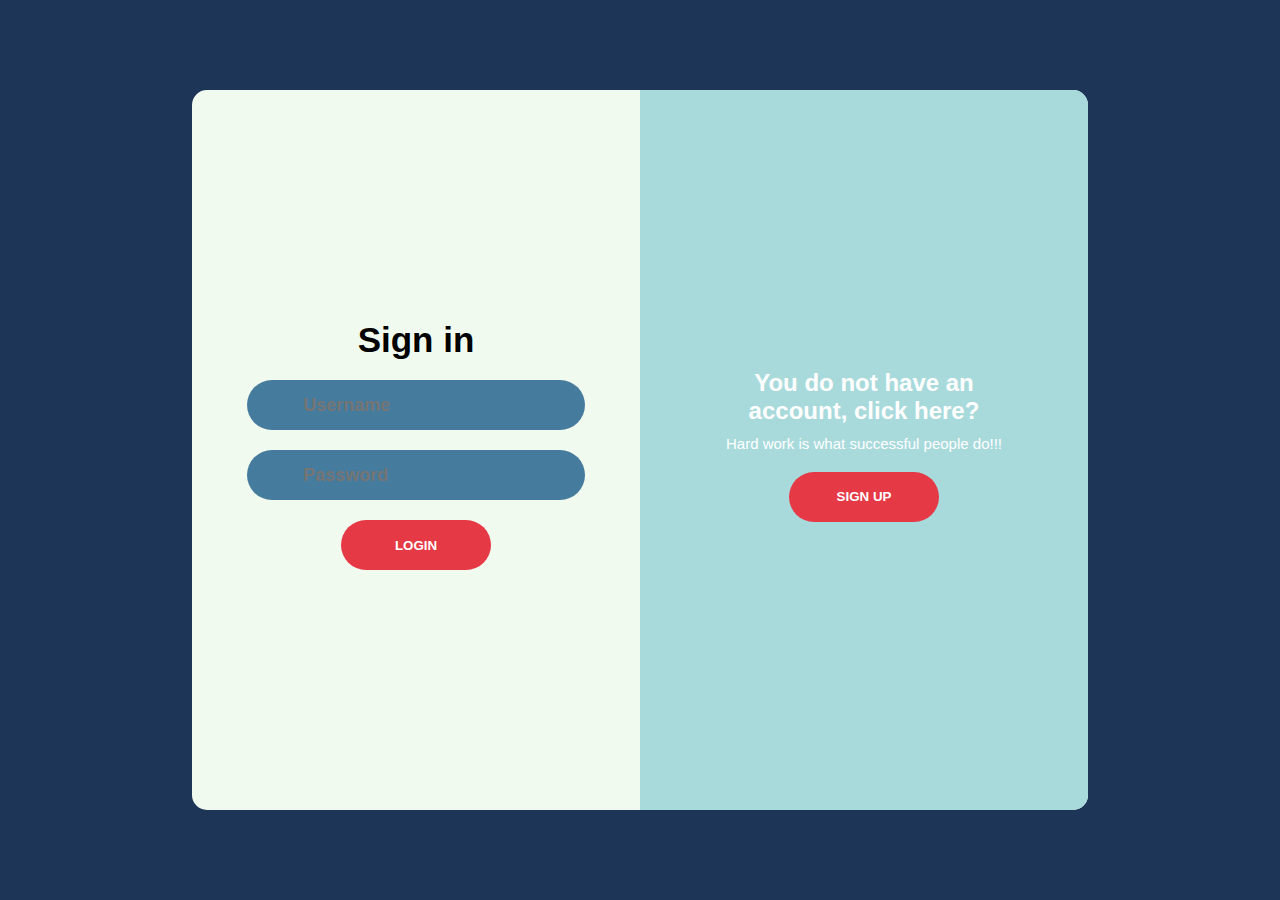
<file: index.html>
<!DOCTYPE html>
<html lang="en">
<head>
    <meta charset="UTF-8">
    <meta http-equiv="X-UA-Compatible" content="IE=edge">
    <meta name="viewport" content="width=device-width, initial-scale=1.0">
    <link rel="stylesheet" href="https://pro.fontawesome.com/releases/v5.10.0/css/all.css" integrity="sha384-AYmEC3Yw5cVb3ZcuHtOA93w35dYTsvhLPVnYs9eStHfGJvOvKxVfELGroGkvsg+p" crossorigin="anonymous" />
    <link rel="stylesheet" href="./style.css">
    <title>signin-signup</title>
</head>
<body>
    <div class="container">
        <div class="signin-signup">
            <form action="" class="sign-in-form">
                <h2 class="title">Sign in</h2>
                <div class="input-field">
                    <i class="fas fa-user"></i>
                    <input type="text" placeholder="Username" id="user" required/>
                </div>
                <div class="input-field">
                    <i class="fas fa-lock"></i>
                    <input type="password" placeholder="Password" id="pass" required/>
                </div>
                <button onclick="window.location.href='Home.html'" type="submit" class="btn">Login</button>
                <p class="account-text">Don't have an account? <a href="#" id="sign-up-btn2">Sign up</a></p>
            </form>
            <form action="" class="sign-up-form">
                <h2 class="title">Sign up</h2>
                <div class="input-field">
                    <i class="fas fa-user"></i>
                    <input type="text" placeholder="Username" id="user">
                </div>
                <div class="input-field">
                    <i class="fas fa-envelope"></i>
                    <input type="text" placeholder="Email" id="email">
                </div>
                <div class="input-field">
                    <i class="fas fa-lock"></i>
                    <input type="password" placeholder="Password" id="pass">
                </div>
                <button id="sendBtn" type="submit" class="btn">Sign up</button>
                <div id="userInfo"></div>
                <p class="account-text">Already have an account? <a href="#" id="sign-in-btn2">Sign in</a></p>
            </form>
        </div>
        <div class="panels-container">
            <div class="panel left-panel">
                <div class="content">
                    <h3>You have an account click here?</h3>
                    <p>Difficult roads often lead to beautiful destinations</p>
                    <button class="btn" id="sign-in-btn">Sign in</button>
                </div>
               
            </div>
            <div class="panel right-panel">
                <div class="content">
                    <h3>You do not have an account, click here?</h3>
                    <p>Hard work is what successful people do!!!</p>
                    <button class="btn" id="sign-up-btn">Sign up</button>
                </div>
                
            </div>
        </div>
    </div>
    <script src="./main.js"></script>
</body>
</html>
</file>
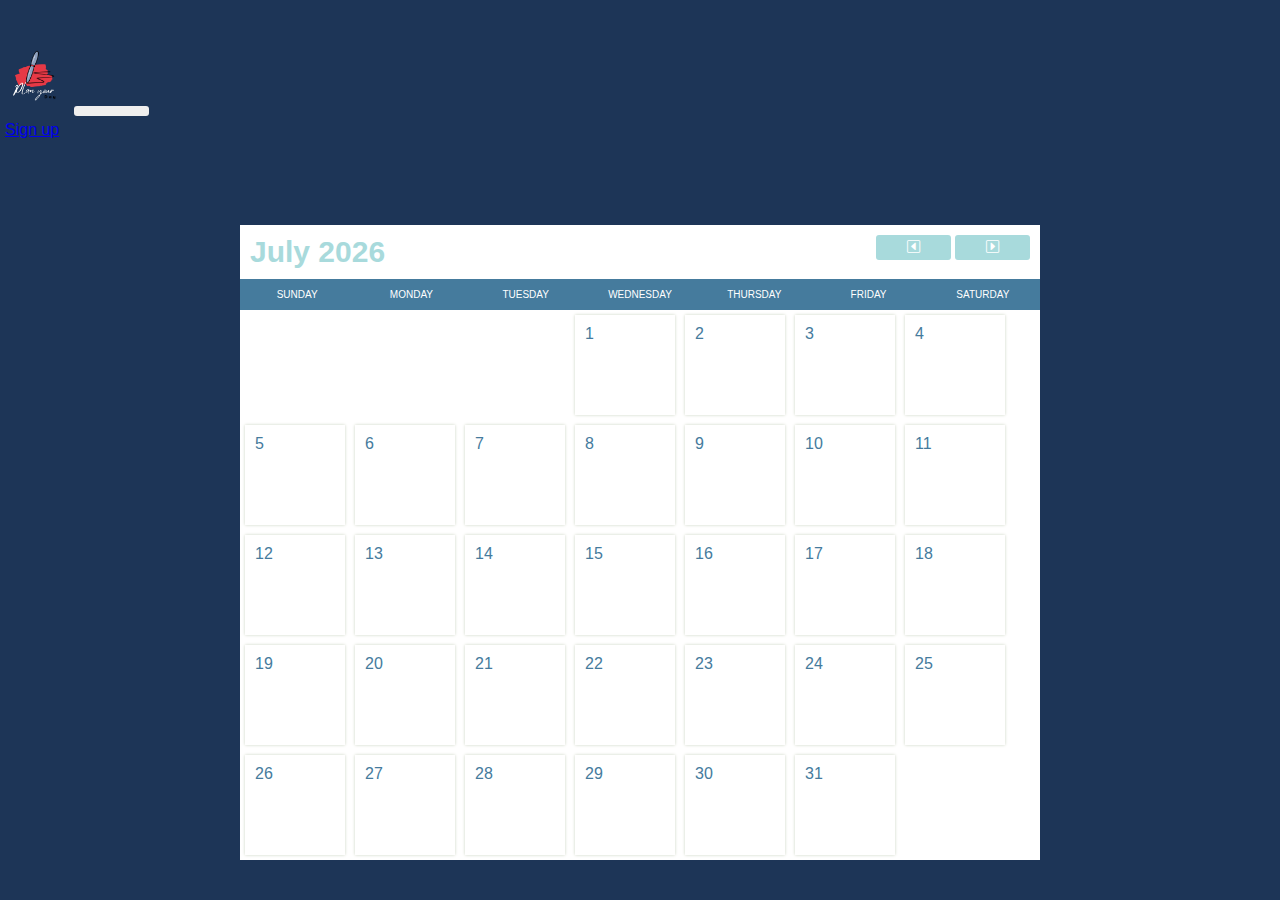
<file: Home.html>
<!DOCTYPE html>
<html lang="en">
  <head>
    <meta charset="UTF-8" />
    <meta http-equiv="X-UA-Compatible" content="IE=edge" />
    <meta name="viewport" content="width=device-width, initial-scale=1.0" />
    <link href="https://cdn.jsdelivr.net/npm/bootstrap@5.3.1/dist/css/bootstrap.min.css" rel="stylesheet" integrity="sha384-4bw+/aepP/YC94hEpVNVgiZdgIC5+VKNBQNGCHeKRQN+PtmoHDEXuppvnDJzQIu9" crossorigin="anonymous">
    <link rel="stylesheet" href="https://cdn.jsdelivr.net/npm/bootstrap-icons@1.10.5/font/bootstrap-icons.css">
    <link rel="stylesheet" href="./styles.css">
    <title>Document</title>
 </head>
  <body>
          <nav class="navbar navbar-expand-md">
               <a class="navbar-brand text-white" href="#"><img src="./img/PLAN.png" style="height: 70px; width: 70px;"></a>
             
             <button class="navbar-toggler me-3 text-white" type="button" data-bs-toggle="collapse" data-bs-target="#navbarSupportedContent" aria-controls="navbarSupportedContent" aria-expanded="false" aria-label="Toggle navigation">
                <span class="navbar-toggler-icon"></span>
             </button>
              <div class="collapse navbar-collapse" id="navbarSupportedContent">
                  <ul class="navbar-nav ms-auto mb-2 mb-lg-0">
                     <li class="nav-but">
                         <a class="btn btn-outline-light" href="./index.html"">Sign up</a>
                     </li>
                  </ul>
              </div>
         </nav>
      <div class="container">
         <div class="header">
              <div id="Month"></div>
              <div>
                 <button id="btnleft"><i class="bi bi-caret-left-square"></i></button>
                 <button id="btnright"><i class="bi bi-caret-right-square"></i></button>
              </div>
         </div>
         <div class="Weekdays">
             <div>Sunday</div>
             <div>Monday</div>
             <div>Tuesday</div>
             <div>Wednesday</div>
             <div>Thursday</div>
             <div>Friday</div>
             <div>Saturday</div>
         </div>
         <div id="Calendar"></div>
      </div>
      <div id="Event"></div>
         <div id="addTask">
             <h2>Add Task</h2>
             <input type="text" id="txtTitle" placeholder="Enter the task" />
             <button id="btnAdd">Add</button>
             <button class="btnClose">Close</button>
         </div> 

      <div id="viewEvent">
          <h2>Delete Task</h2>
         <p id="eventTask"></p>
         <button id="btnDelete">Delete</button>
         <button class="btnClose">Close</button>
     </div>
     <script src="https://cdn.jsdelivr.net/npm/bootstrap@5.3.1/dist/js/bootstrap.bundle.min.js" integrity="sha384-HwwvtgBNo3bZJJLYd8oVXjrBZt8cqVSpeBNS5n7C8IVInixGAoxmnlMuBnhbgrkm" crossorigin="anonymous"></script>
     <script src="./mainH.js"></script>
  </body>
</html>
</file>
<file: style.css>
* {
    margin: 0;
    padding: 0;
    box-sizing: border-box;
    font-family:sans-serif;
}
body {
    display: flex;
    align-items: center;
    justify-content: center;
    min-height: 100vh;
    background: #1D3557;
}
.container {
    position: relative;
    width: 70vw;
    height: 80vh;
    background:#F1FAEE;
    border-radius: 15px;
    overflow: hidden;
}
.container::before {
    content: "";
    position: absolute;
    top: 0;
    left: -50%;
    width: 100%;
    height: 100%;
    background: linear-gradient(-45deg, #A8DADC, #A8DADC);
    z-index: 6;
    transform: translateX(100%);
    transition: 1s ease-in-out;
}
.signin-signup {
    position: absolute;
    top: 0;
    left: 0;
    width: 100%;
    height: 100%;
    display: flex;
    align-items: center;
    justify-content: space-around;
    z-index: 5;
}
form {
    display: flex;
    align-items: center;
    justify-content: center;
    flex-direction: column;
    width: 40%;
    min-width: 238px;
    padding: 0 10px;
}
form.sign-in-form {
    opacity: 1;
    transition: 0.5s ease-in-out;
    transition-delay: 1s;
}
form.sign-up-form {
    opacity: 0;
    transition: 0.5s ease-in-out;
    transition-delay: 1s;
}
.title {
    font-size: 35px;
    color:black;
    margin-bottom: 10px;
}
.input-field {
    width: 100%;
    height: 50px;
    background:#457B9D;
    margin: 10px 0;
    border-radius: 50px;
    display: flex;
    align-items: center;
}
.input-field i {
    flex: 1;
    text-align: center;
    color:#ffff;
    font-size: 18px;
}
.input-field input {
    flex: 5;
    background: none;
    border: none;
    outline: none;
    width: 100%;
    font-size: 18px;
    font-weight: 600;
    color: #444;
}
.btn {
    width: 150px;
    height: 50px;
    border: none;
    border-radius: 50px;
    background:#E63946;
    color: #fff;
    font-weight: 600;
    margin: 10px 0;
    text-transform: uppercase;
    cursor: pointer;
}
.btn:hover {
    background:#E63946;
}
.panels-container {
    position: absolute;
    top: 0;
    left: 0;
    width: 100%;
    height: 100%;
    display: flex;
    align-items: center;
    justify-content: space-around;
}
.panel {
    display: flex;
    flex-direction: column;
    align-items: center;
    justify-content: space-around;
    width: 35%;
    min-width: 238px;
    padding: 0 10px;
    text-align: center;
    z-index: 6;
}
.left-panel {
    pointer-events: none;
}
.content {
    color: #fff;
    transition: 1.1s ease-in-out;
    transition-delay: 0.5s;
}
.panel h3 {
    font-size: 24px;
    font-weight: 600;
}
.panel p {
    font-size: 15px;
    padding: 10px 0;
}

.left-panel .content {
    transform: translateX(-200%);
}

.right-panel .content {
    transform: translateX(0);
}
.account-text {
    display: none;
}

.container.sign-up-mode::before {
    transform: translateX(0);
}

.container.sign-up-mode .right-panel .content {
    transform: translateX(200%);
}

.container.sign-up-mode .left-panel .content {
    transform: translateX(0);
}
.container.sign-up-mode form.sign-in-form {
    opacity: 0;
}
.container.sign-up-mode form.sign-up-form {
    opacity: 1;
}
.container.sign-up-mode .right-panel {
    pointer-events: none;
}
.container.sign-up-mode .left-panel {
    pointer-events: all;
}


@media (max-width:635px) {
    .container::before {
        display: none;
    }
    form {
        width: 80%;
    }
    form.sign-up-form {
        display: none;
    }
    .container.sign-up-mode2 form.sign-up-form {
        display: flex;
        opacity: 1;
    }
    .container.sign-up-mode2 form.sign-in-form {
        display: none;
    }
    .panels-container {
        display: none;
    }
    .account-text {
        display: initial;
        margin-top: 30px;
    }
}
</file>
<file: styles.css>
* {
    margin: 0;
    padding: 0;
    font-family:sans-serif;
  }
  
  body {
    width: 100vw;
    height: 100vh;
    background-color: #1D3557;
    display: grid;
    place-items: center;
  }
  .navbar{
      background-color: #1D3557;
      padding: 0;
      width: 100vw;
  }
  .navbar .navbar-nav .nav-but{
      padding: 5px;
  }
  
  .container {
    width: 800px;
    background-color: #fff;
  }
  
  .header {
    padding: 10px;
    display: flex;
    justify-content: space-between;
  }
  
  .header #Month {
    color: #A8DADC;
    font-size: 30px;
    font-weight: 600;
  }
  
  button {
    width: 75px;
    cursor: pointer;
    border: none;
    outline: none;
    padding: 5px;
    border-radius: 3px;
    color: white;
  }
  
  .header button {
    background-color:#A8DADC;
  }
  .Weekdays {
    width: 100%;
    display: flex;
    background-color:#457B9D;
    font-size: 17px;
    color: #fff;
    font-weight: 500;
  }
  
  .Weekdays div {
    width: 100px;
    padding: 10px;
    font-size: 10px;
    text-align: center;
    text-transform: uppercase;
  }
  
  #Calendar {
    width: 100%;
    margin: auto;
    display: flex;
    flex-wrap: wrap;
  }
  
  .day {
    width: 100px;
    height: 100px;
    padding: 10px;
    cursor: pointer;
    margin: 5px;
    box-sizing: border-box;
    box-shadow: 0px 0px 3px #cbd4c2;
    color: #457B9D;
    font-weight: 500;
    display: flex;
    flex-direction: column;
    justify-content: space-between;
  }
  
  
  .event {
    font-size: 10px;
    padding: 3px;
    background-color: #E63946;
    color: #fff;
    border-radius: 5px;
    max-height: 55px;
    overflow: hidden;
  }
  
  .event.holiday {
    background-color: #F1FAEE;
    text-align: center;
    font-size: 12px;
    color: #3d3d3d;
  }
  
  .plain {
    cursor: default;
    box-shadow: none;
  }
  
  #Event {
    display: none;
    position: absolute;
    top: 0px;
    left: 0px;
    width: 100vw;
    height: 100vh;
    z-index: 10;
    background-color: rgba(0, 0, 0, 0.8);
  }
  
  #addTask,
  #viewEvent {
    display: none;
    width: 350px;
    background-color: #fff;
    padding: 25px;
    position: absolute;
    z-index: 20;
  }
  
  #addTask h2,
  #viewEvent h2 {
    font-weight: 500;
    margin-bottom: 10px;
  }
  
  #txtTitle {
    padding: 10px;
    width: 100%;
    box-sizing: border-box;
    margin-bottom: 25px;
    border-radius: 3px;
    outline: none;
    border: 1px solid #cbd4c2;
    font-size: 16px;
  }
  
  #btnAdd {
    background-color: #457B9D;
  }
  
  .btnClose {
    background-color: #1D3557;
  }
  
  #viewEvent p {
    margin-bottom: 20px;
  }
  
  #btnDelete {
    background-color: #E63946;
  }
  
  .error {
    border-color: #E63946 !important;
  }
</file>
